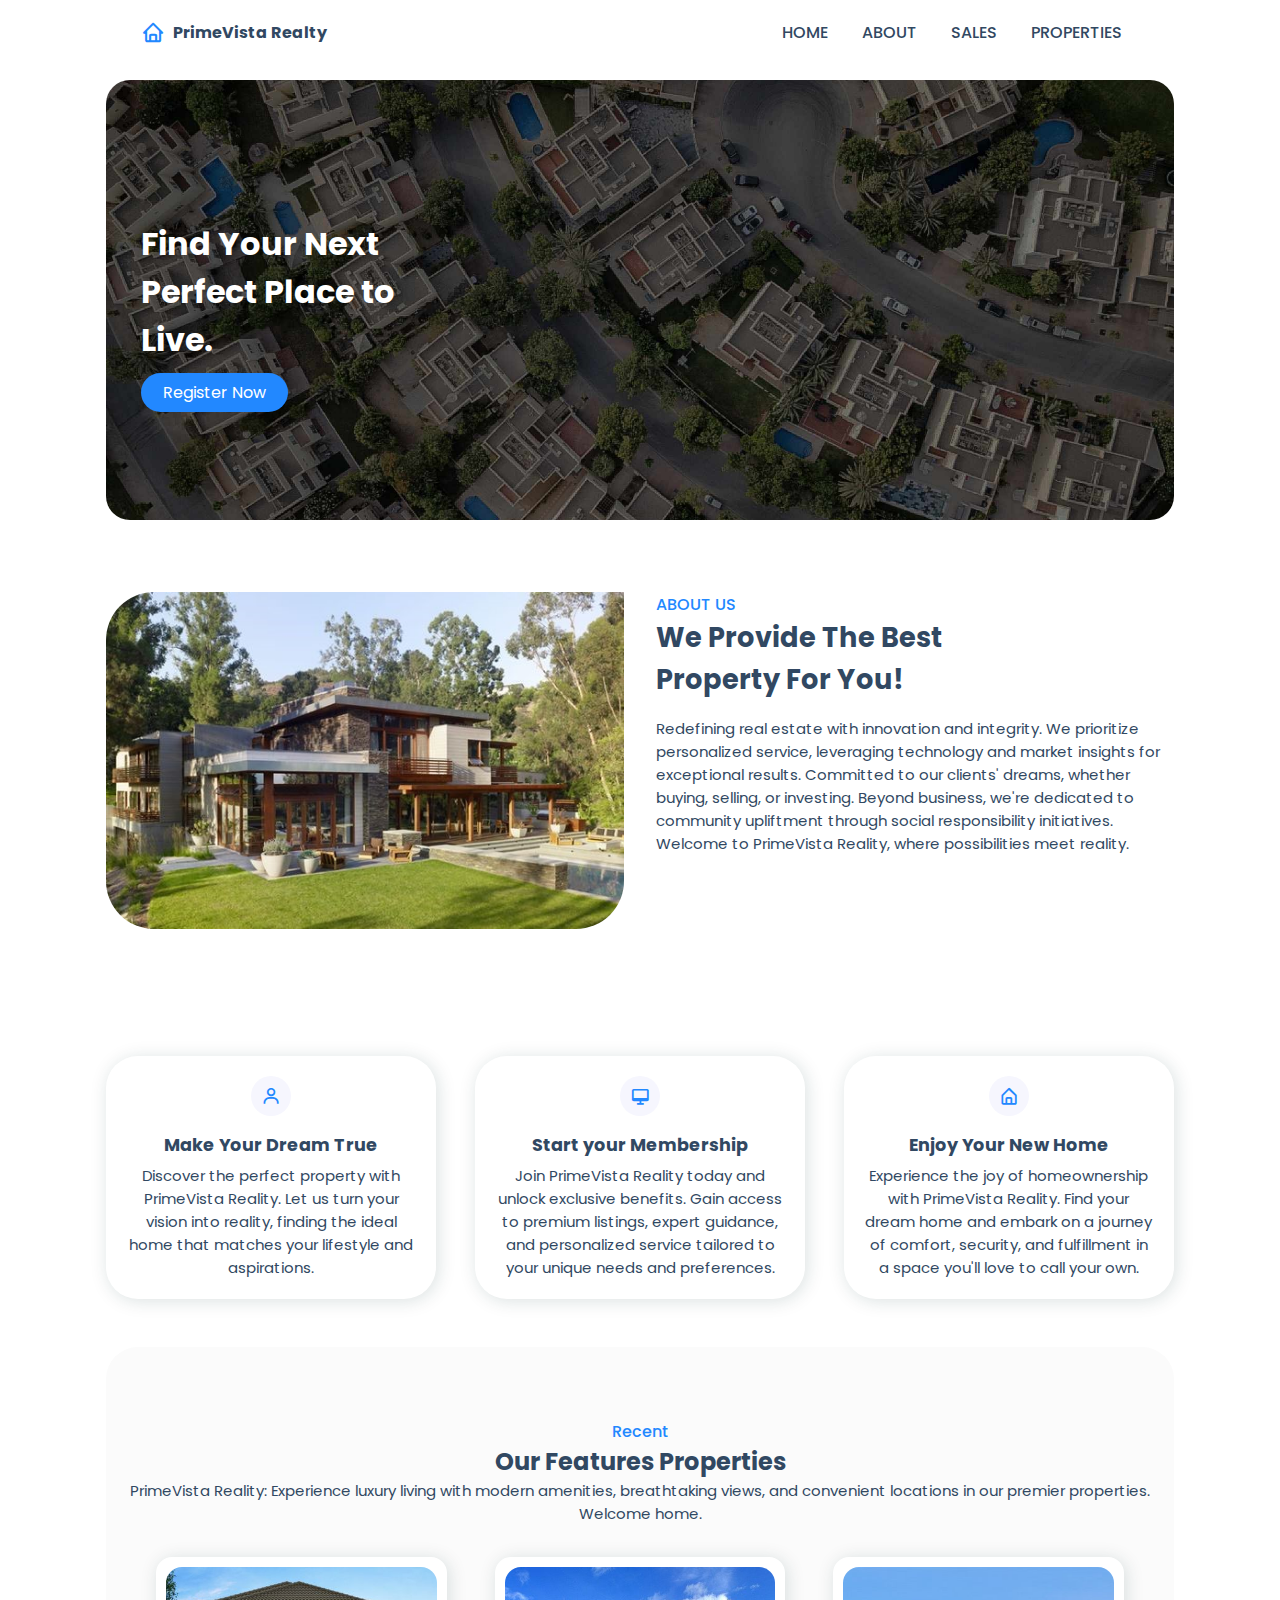
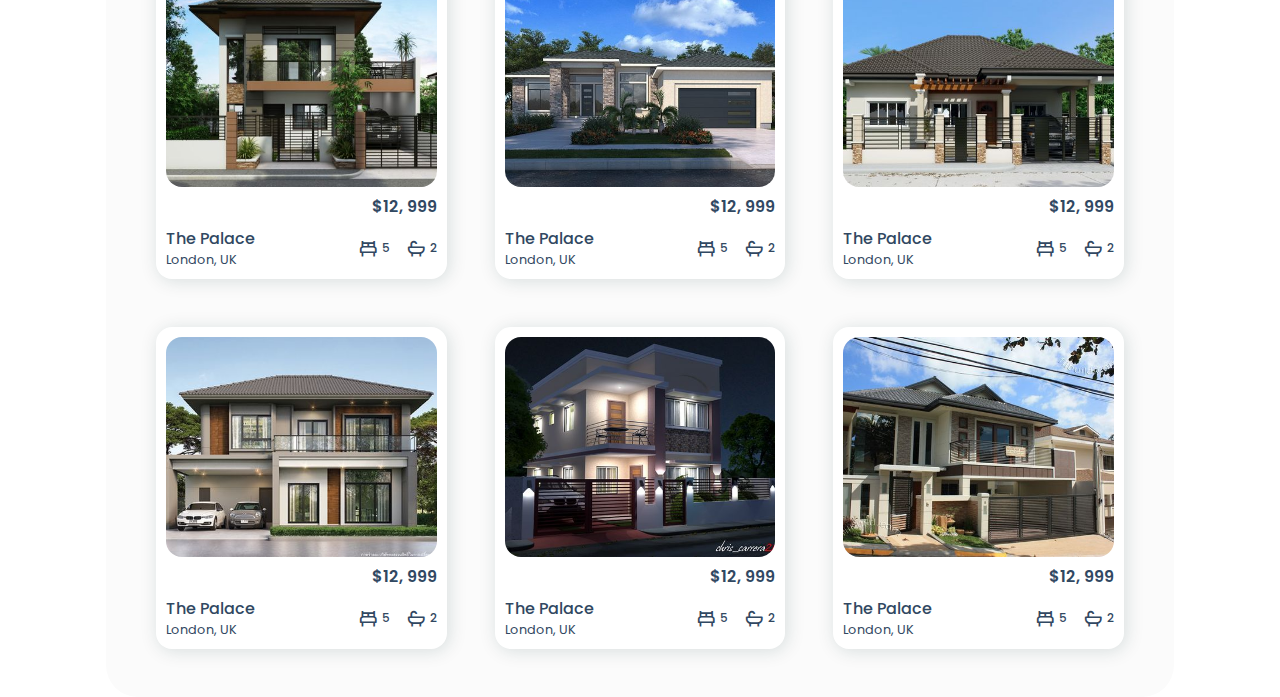
<file: realestatecompany/index.html>
<!DOCTYPE html>
<html lang="en">
    <head>
        <head>
        <meta charset="UTF-8" />
        <meta http-equiv="X-UA-Compatible" content="IE=edge" />
        <meta name="viewpoint" content="witd=device-width, initial-scale=1.0" />
        <link rel="stylesheet" href="styles.css" />
        <title>Deca Homes</title>

        <!--box icons-->
        <link rel="stylesheet" href="https://cdn.jsdelivr.net/npm/boxicons@latest/css/boxicons.min.css">
    </head>
    <body>
        <!-- navbar -->
        <header>
            <div class="nav container">
                <!-- logo -->
                <a href="index.html" class="logo"><i class='bx bx-home'></i>PrimeVista Realty</a>
                <!-- menu icon -->
                <input type="checkbox" name="" id="menu">
                <label for="menu"><i class='bx bx-menu' id="menu-icon"></i></label>
                <!-- nav list -->
                <ul class="navbar">
                    <li><a href="#home">Home</a></li>
                    <li><a href="#about">About</a></li>
                    <li><a href="#sales">Sales</a></li>
                    <li><a href="#properties">Properties</a></li>
                </ul>
            </div>
        </header>

        <!-- Home -->
        <section class="home container" id="home">
            <div class="home-text">
                <h1>Find Your Next<br>Perfect Place to <br>Live.</h1>
                <a href="registration.html" class="btn">Register Now</a>
            </div>
        </section>

        <!-- about -->
        <section class="about container" id="about">
            <div class="about-img">
                <img src="about.jpg" alt="">
            </div>
            <div class="about-text">
                <span>About Us</span>
                <h2>We Provide The Best <br>Property For You!</h2>
                <p>Redefining real estate with innovation and integrity. 
                    We prioritize personalized service, leveraging technology and market 
                    insights for exceptional results. Committed to our clients' dreams, 
                    whether buying, selling, or investing. Beyond business, we're dedicated 
                    to community upliftment through social responsibility initiatives. 
                    Welcome to PrimeVista Reality, where possibilities meet reality.</p>
            </div>
        </section>

        <!-- sales -->
        <section class="sales container" id="sales">
             <!-- box1 -->
            <div class="box">
                <i class='bx bx-user'></i>
                <h3>Make Your Dream True</i></h3>
                <p>Discover the perfect property with PrimeVista Reality. Let us turn your vision 
                    into reality, finding the ideal home that matches your lifestyle and aspirations.</p>
            </div>
            <!-- box2 -->
            <div class="box"> 
                <i class='bx bx-desktop'></i>
                <h3>Start your Membership</i></h3>
                <p>Join PrimeVista Reality today and unlock exclusive benefits. Gain access to premium 
                    listings, expert guidance, and personalized service tailored to your unique needs and preferences.</p>
            </div>
            <!-- box3 -->
            <div class="box"> 
                <i class='bx bx-home-alt'></i>
                <h3>Enjoy Your New Home</h3>
                <p>Experience the joy of homeownership with PrimeVista Reality. Find your dream home and 
                    embark on a journey of comfort, security, and fulfillment in a space you'll love to call your own.</p>
            </div>
        </section>

        <!-- properties -->
        <section class="properties container" id="properties">
            <div class="heading">
                <span>Recent</span>
                <h2>Our Features Properties</h2>
                <p>PrimeVista Reality: Experience luxury living with modern amenities, breathtaking views, 
                    and convenient locations in our premier properties. Welcome home.</p>
            </div>
            <div class="properties-container container">
                <!-- box 1 -->
                <div class="box">
                    <img src="p1.jpg" alt="">
                    <h3>$12, 999</h3>
                    <div class="content">
                        <div class="text">
                            <h3>The Palace</h3>
                            <p>London, UK</p>
                        </div>
                        <div class="icon">
                            <i class='bx bx-bed'><span>5</span></i>
                            <i class='bx bx-bath'><span>2</span></i>
                        </div>
                    </div>
                </div>

                <!-- box 2 -->
                <div class="box">
                    <img src="p2.jpg" alt="">
                    <h3>$12, 999</h3>
                    <div class="content">
                        <div class="text">
                            <h3>The Palace</h3>
                            <p>London, UK</p>
                        </div>
                        <div class="icon">
                            <i class='bx bx-bed'><span>5</span></i>
                            <i class='bx bx-bath'><span>2</span></i>
                        </div>
                    </div>
                </div>

                <!-- box 3 -->
                <div class="box">
                    <img src="p3.jpg" alt="">
                    <h3>$12, 999</h3>
                    <div class="content">
                        <div class="text">
                            <h3>The Palace</h3>
                            <p>London, UK</p>
                        </div>
                        <div class="icon">
                            <i class='bx bx-bed'><span>5</span></i>
                            <i class='bx bx-bath'><span>2</span></i>
                        </div>
                    </div>
                </div>

                <!-- box 4 -->
                <div class="box">
                    <img src="p4.jpg" alt="">
                    <h3>$12, 999</h3>
                    <div class="content">
                        <div class="text">
                            <h3>The Palace</h3>
                            <p>London, UK</p>
                        </div>
                        <div class="icon">
                            <i class='bx bx-bed'><span>5</span></i>
                            <i class='bx bx-bath'><span>2</span></i>
                        </div>
                    </div>
                </div>

                <!-- box 5 -->
                <div class="box">
                    <img src="p5.jpg" alt="">
                    <h3>$12, 999</h3>
                    <div class="content">
                        <div class="text">
                            <h3>The Palace</h3>
                            <p>London, UK</p>
                        </div>
                        <div class="icon">
                            <i class='bx bx-bed'><span>5</span></i>
                            <i class='bx bx-bath'><span>2</span></i>
                        </div>
                    </div>
                </div>

                <!-- box 6 -->
                <div class="box">
                    <img src="p6.jpg" alt="">
                    <h3>$12, 999</h3>
                    <div class="content">
                        <div class="text">
                            <h3>The Palace</h3>
                            <p>London, UK</p>
                        </div>
                        <div class="icon">
                            <i class='bx bx-bed'><span>5</span></i>
                            <i class='bx bx-bath'><span>2</span></i>
                        </div>
                    </div>
                </div>
            </div>
        </section>
    </body>
</html>
</file>
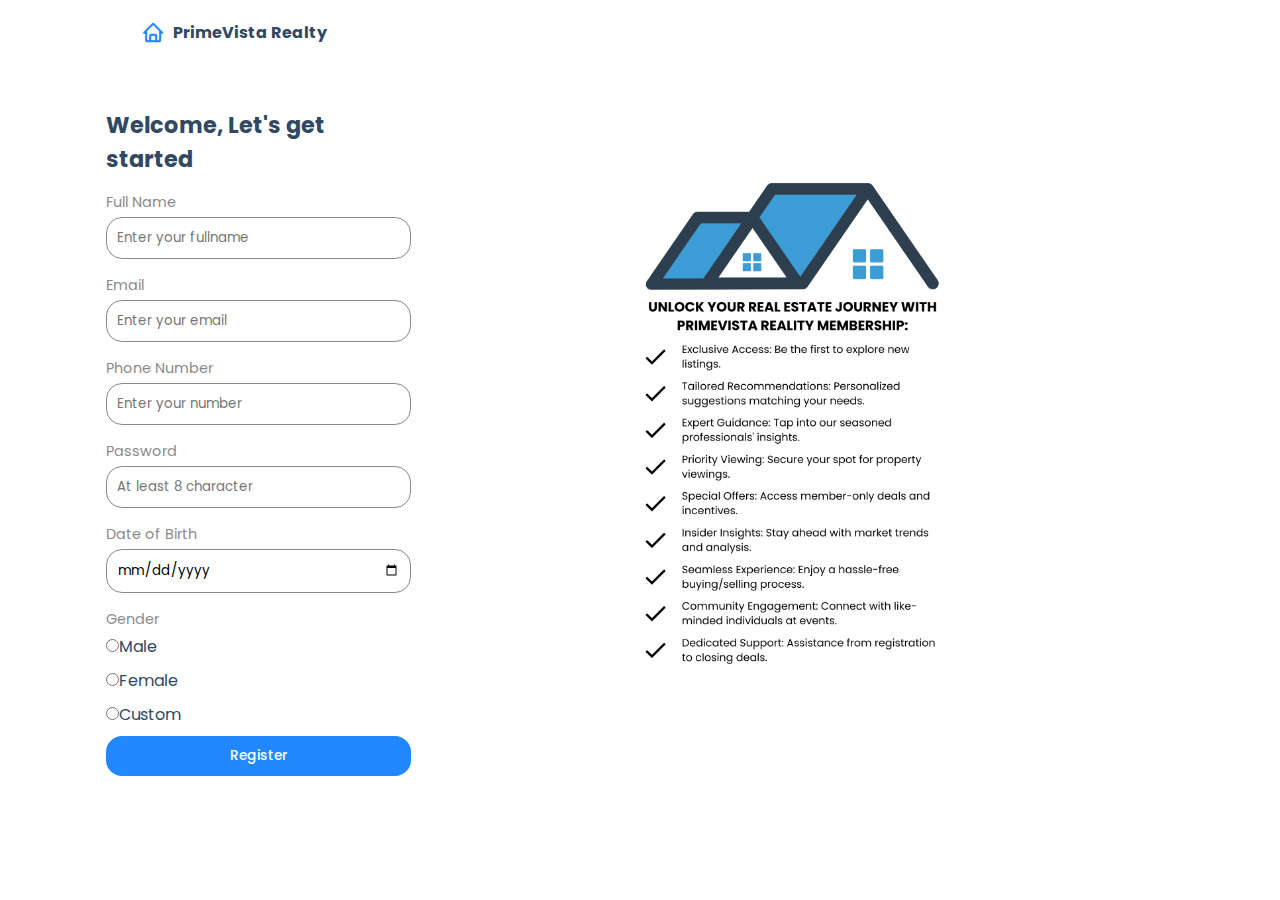
<file: realestatecompany/registration.html>
<!DOCTYPE html>
<html lang="en">
    <head>
        <head>
        <meta charset="UTF-8" />
        <meta http-equiv="X-UA-Compatible" content="IE=edge" />
        <meta name="viewpoint" content="witd=device-width, initial-scale=1.0" />
        <link rel="stylesheet" href="styles.css" />
        <title>Registration</title>

        <!--box icons-->
        <link rel="stylesheet" href="https://cdn.jsdelivr.net/npm/boxicons@latest/css/boxicons.min.css">
    </head>
    <body>
        <!-- navbar -->
        <header>
            <div class="nav container">
                <!-- logo -->
                <a href="index.html" class="logo"><i class='bx bx-home'></i>PrimeVista Realty</a>
            </div>
        </header>

        <!-- registration-->
        <div class="register container">
            <div class="register-container">
                <h2>Welcome, Let's get started</h2>

                <!--register form-->
                <form action="submitted_form.php" method="post">
                    <span>Full Name</span>
                    <input type="text" name="name" id="name" placeholder="Enter your fullname" required>

                    <span>Email</span>
                    <input type="email" name="email" id="email" placeholder="Enter your email" required>

                    <span>Phone Number</span>
                    <input type="tel" name="number" id="number" placeholder="Enter your number" required>
                    
                    <span>Password</span>
                    <input type="password" name="password" id="password" placeholder="At least 8 character" required>

                    <span>Date of Birth</span>
                    <input type="date" name="dob" id="dob">

                    <!-- Gender -->
                    <span>Gender</span>
                    <label><input type="radio" name="gender" value="Male">Male</label>
                    <label><input type="radio" name="gender" value="Female">Female</label>
                    <label><input type="radio" name="gender" value="Custom">Custom</label>

                    <input type="submit" value="Register" class="buttom">
                </form>
            </div>

            <!--register image-->
            <div class="register-image">
                <img src="benefits.png" alt="">
            </div>
        </div>
        </div>
    </body>
</html>
</file>
<file: realestatecompany/styles.css>
/* google font */
@import url('https://fonts.googleapis.com/css2?family=Poppins:ital,wght@0,100;0,200;0,300;0,400;0,500;0,600;0,700;0,800;0,900;1,100;1,200;1,300;1,400;1,500;1,600;1,700;1,800;1,900&display=swap');

*{
    font-family: 'Poppins', sans-serif;
    margin: 0;
    padding: 0;
    box-sizing: border-box;
    scroll-behavior: smooth;
    scroll-padding-top: 4rem;
    list-style: none;
    text-decoration: none;
}

/* variable */
:root{
    --main-color: #2288ff;
    --second-color: #192f6a;
    --text-color: #314862;
    --bg-color: #fff;

    /* box shadoe */
    --box-shadow: 2px 2px 18px rgba(14 52 54 / 15%);
}

img{
    width: 100%;
}

body{
    color: var(--text-color);
}

section{
    padding: 4.5rem 0 3rem;
}

.container{
    max-width: 1068px;
    margin-left: auto;
    margin-right: auto;
}

header{
    display: block;
    width: 100%;
    background: var(--bg-color);
    position: fixed;
    top: 0;
    left: 0;
    z-index: 100;
}

.nav{
    display: flex;
    align-items: center;
    justify-content: space-between;
    padding: 20px 35px;

}

.logo{
    display: flex;
    align-items: center;
    column-gap: 0.5rem;
    font-size: 1rem;
    font-weight: 700;
    color: var(--text-color);
    text-decoration: uppercase;
}

.logo .bx{
    font-size: 24px;
    color: var(--main-color);
}

.navbar{
    display: flex;
}

.navbar a{
    padding: 8px 17px;
    color: var(--text-color);
    font-size: 1rem;
    text-transform: uppercase;
    font-weight: 500;
}

.navbar a:hover{
    color: var(--main-color);
}

#menu-icon{
    font-size: 24px;
    cursor: pointer;
    display: none;
}

#menu{
    display: none;
}

.btn{
    padding: 8px 22px ;
    background: var(--main-color);
    color: var(--bg-color);
    border-radius: 5rem;
}

.btn:hover{
    background: #3492fd;
}

/* home */
.home{
    margin-top: 5rem;
    background: url(home.jpg);
    background-repeat: no-repeat;
    background-size: cover;
    background-position: center;
    height: 440px;
    border-radius: 1.5rem;
    display: flex;
    align-items: center;
}

.home-text{
    padding-left: 35px;
}

.home-text h1{
    color: var(--bg-color);
    font-size: 2rem;
    margin-bottom: 1rem;
}

/* about */
.about{
    display: grid;
    grid-template-columns: repeat(auto-fit,minmax(18rem,auto));
    gap: 2rem;
}

.about-img img{
    border-radius: 3rem 0 3rem 3rem;
}

.about-text span{
    font-size: 1rem;
    text-transform: uppercase;
    font-weight: 500;
    color: var(--main-color);
}

.about-text h2{
    font-size: 1.7rem;
}

.about-text p{
    font-size: 0.938rem;
    margin: 1rem 0 1rem;
}

/* sales */
.sales{
    display: grid;
    grid-template-columns: repeat(auto-fit, minmax(240px, auto));
    gap: 2.4rem;
}


.sales .box{
    padding: 20px;
    background: var(--bg-color);
    box-shadow: var(--box-shadow);
    text-align: center;
    border-radius: 2rem;
}

.sales .box:hover{
    background: var(--main-color);
    color: var(--bg-color);
    transition: 0.4s;
}

.sales .box .bx{
    padding: 10px;
    border-radius: 50%;
    background: #f6f6fe;
    color: var(--main-color);
    font-size: 20px;
}

.sales .box h3{
    font-size: 1.1rem;
    margin: 1rem 0 0.4rem;
}

.sales .box p{
    font-size: 0.938rem;
}
 
/* properties */
.heading{
    text-align: center;
    margin-bottom: 2rem;
}

.heading span{
    font-weight: 500;
    color: var(--main-color);
}

.heading p{
    font-size: 0.938rem;
}

.properties{
    background: #fbfbfb;
    border-radius: 2rem;
}

.properties-container{
    display: grid;
    grid-template-columns: repeat(auto-fit, minmax(240px, auto));
    gap: 3rem;
    padding: 0 50px;
}

.properties-container .box{
    background: var(--bg-color);
    padding: 10px;
    border-radius: 1rem;
    box-shadow: var(--box-shadow);
}

.properties-container .box:hover{
    transform: translateY(-10px);
    transition: 0.5s;
}

.properties-container .box img{
    border-radius: 1rem;
    height: 220px;
    object-fit: cover;
    object-position: center;
}

.properties-container .box h3{
    font-size: 1rem;
    font-weight: 600;
    float: right;
}

.properties-container .box .content{
    display: flex;
    justify-content: space-between;
    margin-top: 2rem;
}

.properties-container .box .text h3{
    font-weight: 500;
}

.properties-container .box .text p{
    font-size: 0.8rem;
}

.properties-container .box .icon{
    display: flex;
    align-items: center;
    column-gap: 1rem;
}

.properties-container .box .content .icon .bx{
    display: flex;
    align-items: center;
    font-size: 20px;
}

.properties-container .box .content .icon span{
    font-size: 12px;
    font-weight: 500;
    margin-left: 4px;
}

/*    REGISTRATION HTML*/ 
.register{
    display: grid;
    grid-template-columns: 0.4fr 1fr;
    align-items: center;
    min-height: 100vh;
}

.register-container{
    display: flex;
    flex-direction: column;
    row-gap: 1rem;
}

.register-container h2{
    font-size: 1.4rem;
}

.register-container form{
    display: flex;
    flex-direction: column;
}
.register-container form span{
    font-size: 0.9rem;
    color: #8a8a8a;
    margin-bottom: 4px;
}

.register-container form input{
    border: 1px solid #8a8a8a;
    outline: none;
    padding: 10px;
    margin-bottom: 1rem;
    background: var(--bg-color);
    border-radius: 1rem;
}

.register-container form .buttom{
    outline: none;
    border: none;
    background: var(--main-color);
    color: var(--bg-color);
    font-size: 0.85rem;
    font-weight: 500;
}

.register-container form .buttom:hover{
    background: #3492fd;
}


/* PHP CSS*/
.main-container{
    display: flex;
    justify-content: center;
    align-items: center;
    height: 100vh;
}
.main {
    background-color: #4A90E2;
    color: white;
    padding: 20px;
    border-radius: 10px;
    width: max-content;
    box-shadow: var(--box-shadow);
}

.main h2 {
   margin-bottom: 20px; 
   text-align: center;
}

.main p {
   margin-bottom: 10px; 
}

.main strong{
    font-weight: bold;
}
</file>
